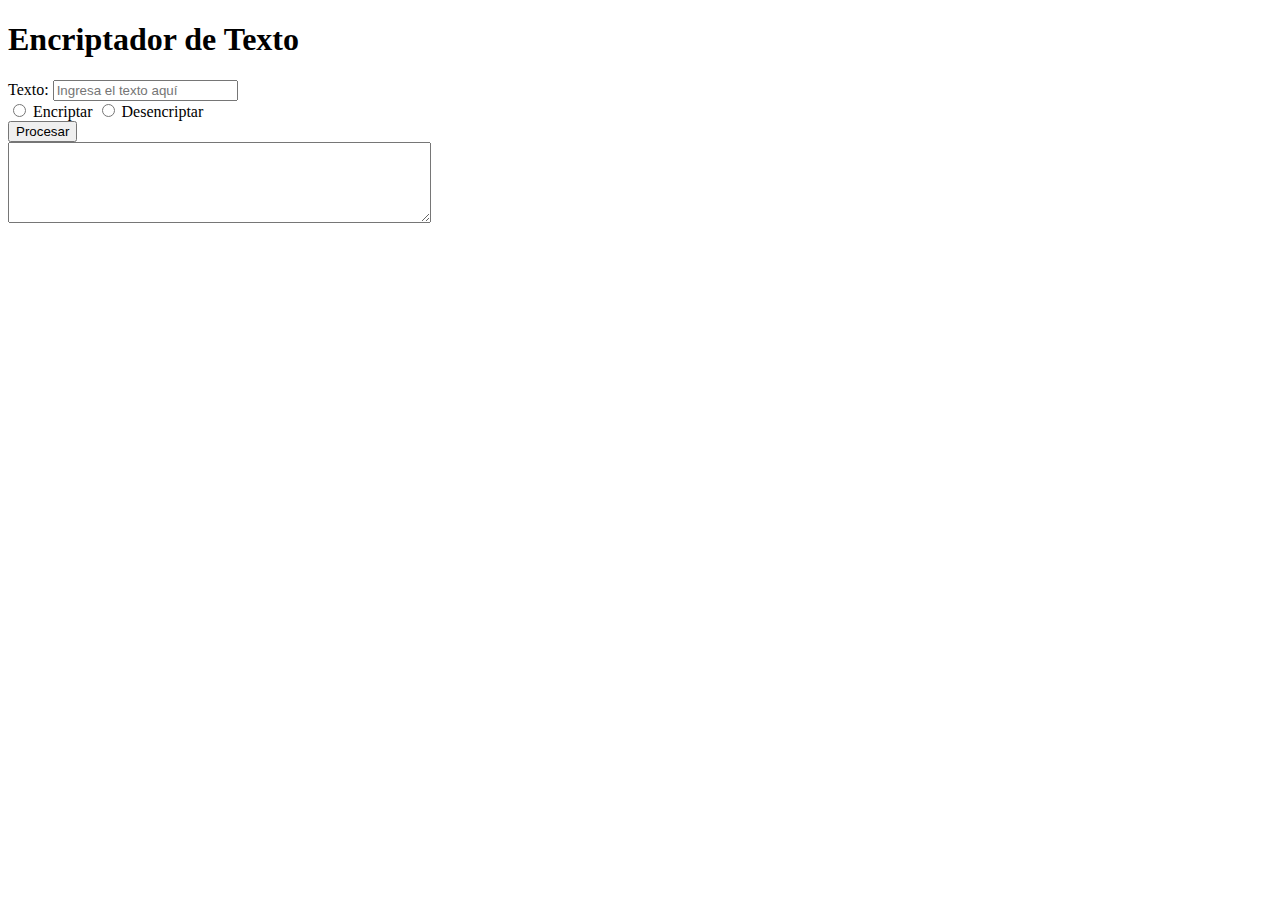
<file: Oracle OK/Index.html>
<!DOCTYPE html>
<html lang="en">
<head>
    <meta charset="UTF-8">
    <meta name="viewport" content="width=device-width, initial-scale=1.0">
    <title>Encriptador de Texto</title>
</head>
<body>
    <h1>Encriptador de Texto</h1>
    <label for="inputText">Texto:</label>
    <input type="text" id="inputText" placeholder="Ingresa el texto aquí">
    <br>
    <input type="radio" id="encryptOption" name="option" value="encrypt">
    <label for="encryptOption">Encriptar</label>
    <input type="radio" id="decryptOption" name="option" value="decrypt">
    <label for="decryptOption">Desencriptar</label>
    <br>
    <button id="processButton">Procesar</button>
    <br>
    <textarea id="resultArea" rows="5" cols="50" readonly></textarea>

    <script src="script.js"></script>
</body>
</html>
</file>
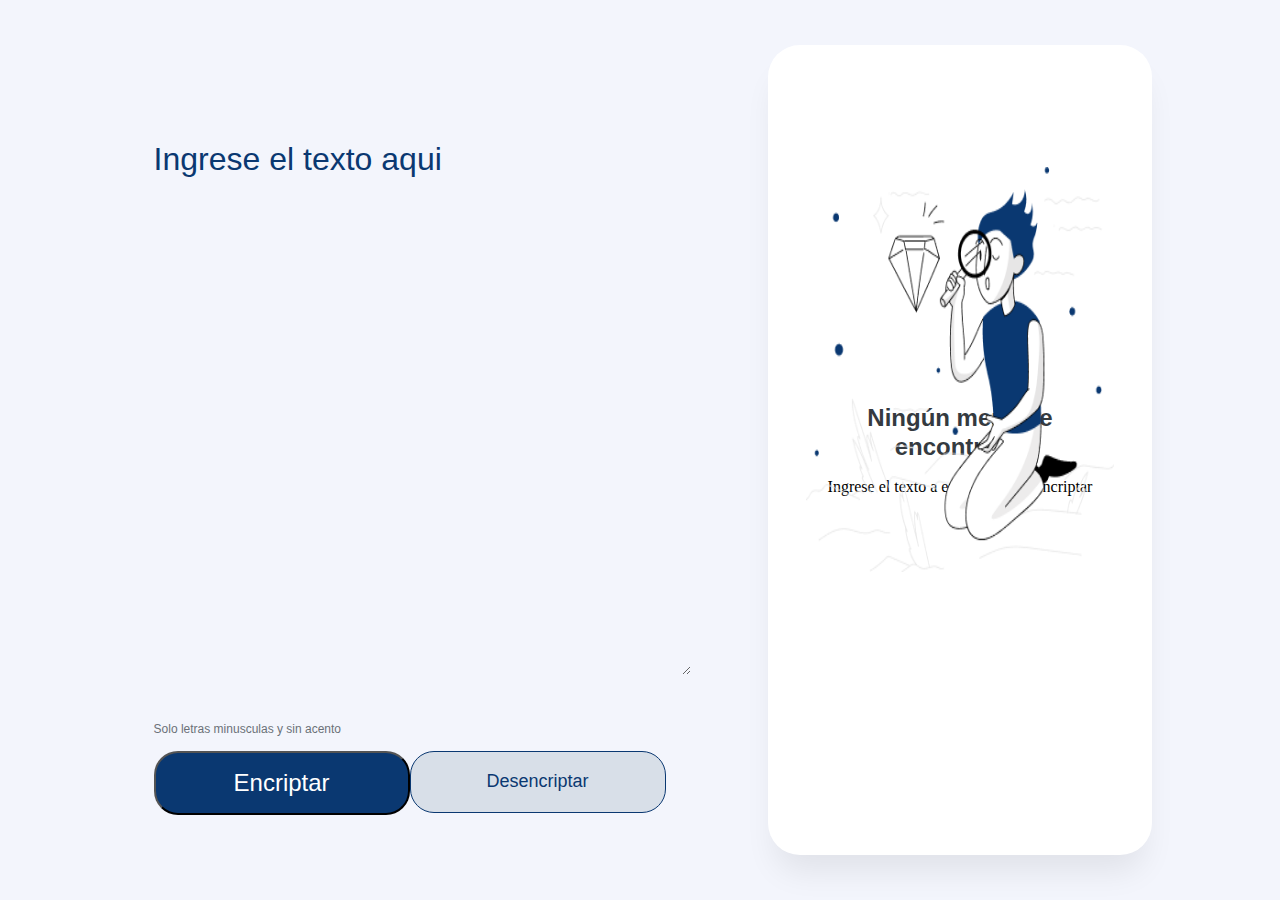
<file: Oracle OK/Encriptador/index.html>
<!DOCTYPE html>
<html lang="en">
<head>
    <meta charset="UTF-8">
    <meta http-equiv="X-UA-Compatible" content="IE=edge" />
    <meta name="viewport" content="width=device-width, initial-scale=1.0">
    <title>Encriptador de texto</title>
    <link rel="shortcut icon" href="img/cropped-favicon.ico" type="image/x-icon" />
    <link rel="stylesheet" href="style.css" />
</head>
<body>
    <div class="container">
        <div class="encriptar">
            <textarea name="texto" class="texto" id="texto" cols="30" rows="10" placeholder="Ingrese el texto aqui"></textarea>
            <div class="terminos">
                <p>Solo letras minusculas y sin acento</p>
            </div>
        </div>
        <div class="botones">
            <button class="btn-encriptar" type="button" onclick="encriptar()">
                Encriptar
            </button>
            <input type="button" class="btn-desencriptar" value="Desencriptar" onclick="desencriptar()">
        </div>
    </div>
    <div class="encriptado">
        <img src="img/Muñeco.png" alt="" id="muneco">
        <div class="mensaje-encriptado">
            <h2 id="titulo-mensaje">Ningún mensaje encontrado</h2>
            <p id="mensaje">Ingrese el texto a encriptar o desencriptar</p>
        </div>
    </div>
    <script src="index.js"></script>
</body>
</html>
</file>
<file: Oracle OK/Encriptador/style.css>
* {
    margin: 0;
    padding: 0;
}

.container {
    position: relative;
    width: 100vw;
    height: 100vh;
    background-color: #f3f5fc;
}

.texto {
    position: absolute;
    width: 42%;
    height: 60%;
    left: 12%;
    top: 15%;
    border: none;
    font-family: 'Gill Sans', 'Gill Sans MT', Calibri, 'Trebuchet MS', sans-serif;
    font-style: normal;
    font-weight: 400;
    font-size: 32px;
    line-height: 150%;
    background-color: #f3f5fc;
}

.texto::placeholder {
    font-family: 'Gill Sans', 'Gill Sans MT', Calibri, 'Trebuchet MS', sans-serif;
    font-style: normal;
    color: #0a3871;
}

.texto:focus,
.texto:active {
    border: none;
    outline: none;
}

.terminos {
    display: flex;
    flex-direction: row;
    align-items: center;
    padding: 0px;
    gap: 8px;
    position: absolute;
    width: 80%;
    left: 12%;
    top: 80%;
}

.terminos p {
    font-family: 'Gill Sans', 'Gill Sans MT', Calibri, 'Trebuchet MS', sans-serif;
    font-style: normal;
    font-weight: 400;
    font-size: 12px;
    line-height: 150%;
    color: #495057;
    opacity: 0.8;
    flex: none;
    order: 1;
    flex-grow: 0;
}

.botones {
    display: flex;
    flex-direction: row;
    align-items: flex-start;
    padding: 1% 0;
    position: absolute;
    width: 80%;
    left: 12%;
    top: 82%;
}

.btn-encriptar {
    align-items: center;
    justify-content: center;
    padding: 2%;
    gap: 8px;
    width: 25%;
    background-color: #0a3871;
    border-radius: 24px;
    font-family: 'Gill Sans', 'Gill Sans MT', Calibri, 'Trebuchet MS', sans-serif;
    font-style: normal;
    font-size: 24px;
    line-height: 19px;
    text-align: center;
    color: white;
}

.btn-desencriptar {
    box-sizing: border-box;
    display: flex;
    flex-direction: row;
    align-items: flex-start;
    justify-content: center;
    padding: 2%;
    gap: 8%;
    width: 25%;
    background: #d8dfe8;
    border: 1px solid #0a3871;
    border-radius: 24px;
    font-family: 'Gill Sans', 'Gill Sans MT', Calibri, 'Trebuchet MS', sans-serif;
    font-weight: 400;
    font-size: 18px;
    line-height: 19px;
    text-align: center;
    color: #0a3871;
}

.btn-desencriptar:hover,
.btn-encriptar:hover {
    margin: 0.3%;
    width: 24.5%;
    padding: 1.8%;
}

.encriptado {
    display: flex;
    justify-content: center;
    position: absolute;
    width: 30%;
    height: 90%;
    left: 60%;
    top: 5%;
    background: white;
    box-shadow: 0px 24px 32px -8px rgba(0, 0, 0, 0.08);
    border-radius: 32px;
}

.mensaje-encriptado {
    display: flex;
    flex-direction: column;
    align-items: center;
    justify-content: center;
    padding: 1%;
    gap: 16px;
    text-align: center;
}

.mensaje-encriptado h2 {
    width: 60%;
    font-family: 'Gill Sans', 'Gill Sans MT', Calibri, 'Trebuchet MS', sans-serif;
    font-style: normal;
    font-weight: 700;
    font-size: 24px;
    line-height: 120%;
    text-align: center;
    color: #343a40;
}

.encriptado img {
    position: absolute;
    width: 80%;
    height: 50%;
    top: 15%;
}

/* Responsive design */
@media (max-width: 57.5m) {
    .container {
        display: flex;
        flex-direction: row;
    }
    .encriptado {
        width: 100%;
    }

    .texto {
        width: 80%;
        height: 60%;
        left: 10%;
        top: 5%;
    }

    .terminos {
        width: 80%;
        left: 10%;
        top: 67%;
    }
    .terminos p {
        font-size: 16px;
    }

    .botones {
        width: 80%;
        left: 10%;
        top: 70%;
    }

    .btn-encriptar,
    .btn-desencriptar {
        width: 48%;
        border-radius: 16px;
    }

    .btn-encriptar:hover,.btn-desencriptar:hover {
        margin: 0.3%;
        width: 47.5%;
        padding: 1.8%;
    }

    .encriptado {
        width: 80%;
        height: 15%;
        left: 10%;
        top: 80%;
    }

    .mensaje-encriptado{
        width: 100%;
        top: 5%;
    }
    .encriptado img {
        top: 0;
        display: none;
        visibility: hidden;
    }    
}
</file>
